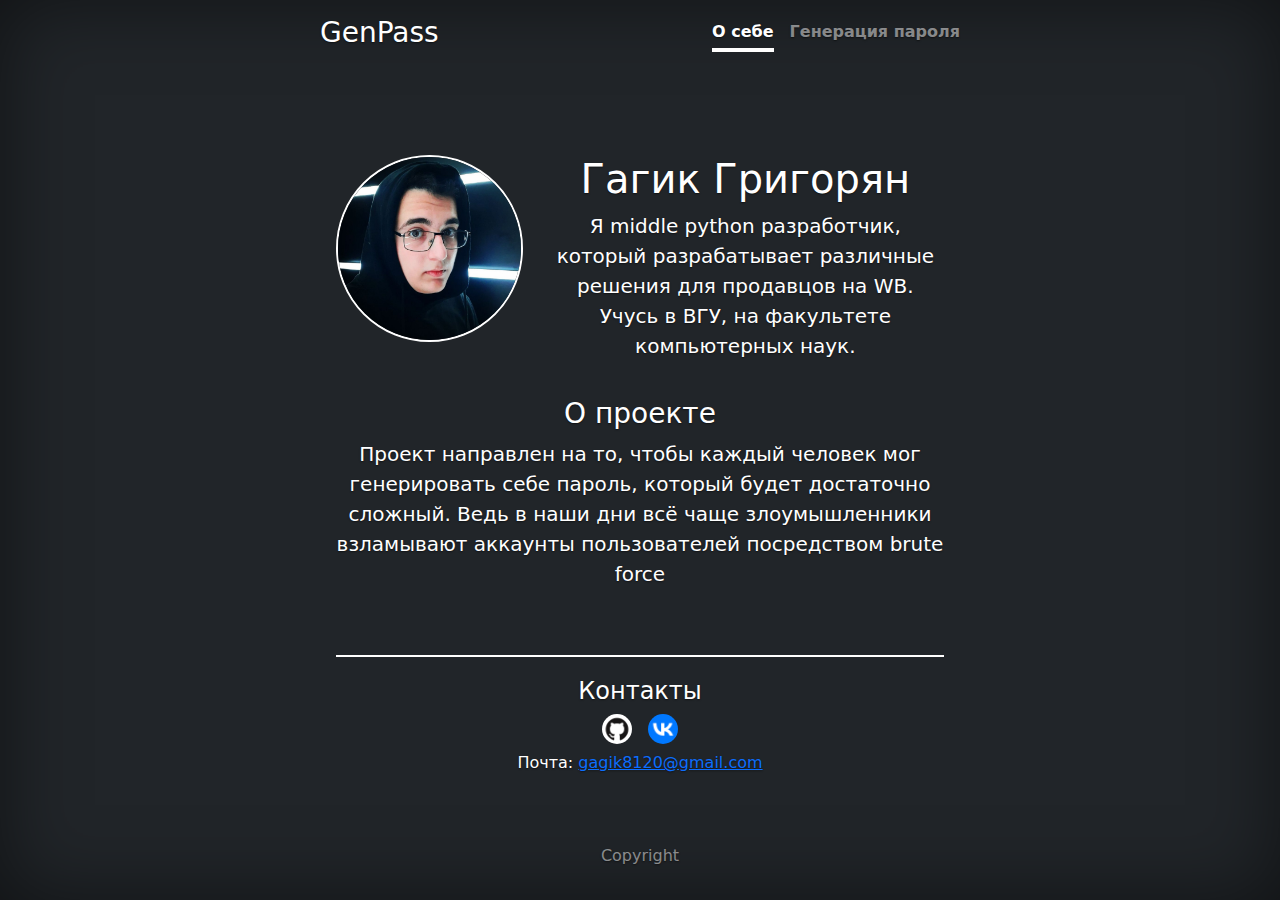
<file: index.html>
<!doctype html>
<html lang="en" class="h-100">
  <head>
    <meta charset="utf-8">
    <title>About me</title>
    <link href="css/bootstrap.min.css" rel="stylesheet">
    <link href="css/style.css" rel="stylesheet">
  </head>
  <body class="d-flex h-100 text-center text-bg-dark">

    <div class="cover-container d-flex w-100 h-100 p-3 mx-auto flex-column">
      <header class="mb-auto">
        <div>
          <h3 class="float-md-start mb-0">GenPass</h3>
          <nav class="nav nav-masthead justify-content-center float-md-end">
            <a class="nav-link fw-bold py-1 px-0 active" aria-current="page" href="#">О себе</a>
            <a class="nav-link fw-bold py-1 px-0" href="#">Генерация пароля</a>
          </nav>
        </div>
      </header>

      <main class="px-3">
        <div class="main-info">
          <div class="row">
            <div class="col-md-4">
                <img src="img/img.png" alt="Моя фотография" class="img-fluid">
            </div>
            <div class="col-md-8">
              <h1>Гагик Григорян</h1>
              <p class="lead">Я middle python разработчик, который разрабатывает различные решения для продавцов на WB. Учусь в ВГУ, на факультете компьютерных наук.</p>
            </div>
          </div>
          <div class="row">
            <div class="col-md-12">
              <div class="project">
                <h3>О проекте</h3>
                <p class="lead">Проект направлен на то, чтобы каждый человек мог генерировать себе пароль, который будет достаточно сложный. Ведь в наши дни всё чаще злоумышленники взламывают аккаунты пользователей посредством brute force</p>
              </div>
            </div>
          </div>
        </div>
        <div class="contacts">
          <div class="row">
            <h4>Контакты</h4>
          </div>
          <div class="row">
            <ul class="social-icons">
              <li><a href="https://github.com/progerg" class="github" target="_blank">
                <img src="img/github.png" alt="github">
              </a></li>
              <li><a href="https://www.vk.com/gagikgrig" class="vk" target="_blank">
                <img src="img/vk.png" alt="vk">
              </a></li>
            </ul>
            <br>
            <p>Почта: <a href="mailto:gagik8120@gmail.com?subject=Вопрос из сайта">gagik8120@gmail.com</a></p>
          </div>
        </div>
      </main>


      <footer class="mt-auto text-white-50">
        <p>Copyright</p>
      </footer>
    </div>

  </body>
</html>
</file>
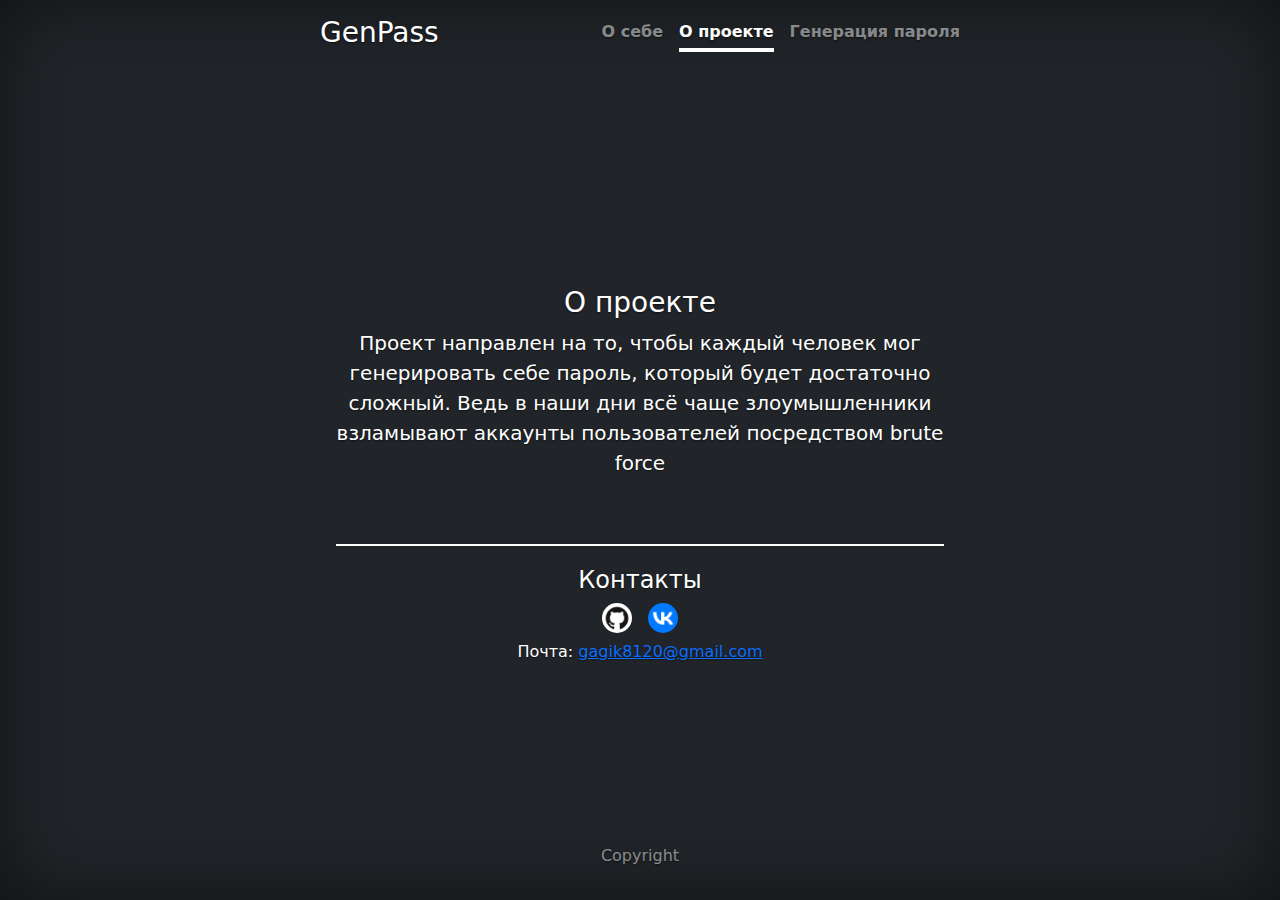
<file: about_project.html>
<!doctype html>
<html lang="en" class="h-100">
  <head>
    <meta charset="utf-8">
    <title>About project</title>
    <link href="css/bootstrap.min.css" rel="stylesheet">
    <link href="css/style.css" rel="stylesheet">
  </head>
  <body class="d-flex h-100 text-center text-bg-dark">

    <div class="cover-container d-flex w-100 h-100 p-3 mx-auto flex-column">
      <header class="mb-auto">
        <div>
          <h3 class="float-md-start mb-0">GenPass</h3>
          <nav class="nav nav-masthead justify-content-center float-md-end">
            <a class="nav-link fw-bold py-1 px-0" href="index.html">О себе</a>
            <a class="nav-link fw-bold py-1 px-0 active" aria-current="page" href="#">О проекте</a>
            <a class="nav-link fw-bold py-1 px-0" href="#">Генерация пароля</a>
          </nav>
        </div>
      </header>

      <main class="px-3">
        <div class="main-info">
          <div class="row">
            <div class="col-md-12">
              <div class="project">
                <h3>О проекте</h3>
                <p class="lead">Проект направлен на то, чтобы каждый человек мог генерировать себе пароль, который будет достаточно сложный. Ведь в наши дни всё чаще злоумышленники взламывают аккаунты пользователей посредством brute force</p>
              </div>
            </div>
          </div>
        </div>
        <div class="contacts">
          <div class="row">
            <h4>Контакты</h4>
          </div>
          <div class="row">
            <ul class="social-icons">
              <li><a href="https://github.com/progerg" class="github" target="_blank">
                <img src="img/github.png" alt="github">
              </a></li>
              <li><a href="https://www.vk.com/gagikgrig" class="vk" target="_blank">
                <img src="img/vk.png" alt="vk">
              </a></li>
            </ul>
            <br>
            <p>Почта: <a href="mailto:gagik8120@gmail.com?subject=Вопрос из сайта">gagik8120@gmail.com</a></p>
          </div>
        </div>
      </main>


      <footer class="mt-auto text-white-50">
        <p>Copyright</p>
      </footer>
    </div>

  </body>
</html>
</file>
<file: css/style.css>
/*
 * Base structure
 */

body {
  text-shadow: 0 .05rem .1rem rgba(0, 0, 0, .5);
  box-shadow: inset 0 0 5rem rgba(0, 0, 0, .5);
}

.cover-container {
  max-width: 42em;
}


/*
 * Header
 */

.nav-masthead .nav-link {
  color: rgba(255, 255, 255, .5);
  border-bottom: .25rem solid transparent;
}

.nav-masthead .nav-link:hover,
.nav-masthead .nav-link:focus {
  border-bottom-color: rgba(255, 255, 255, .25);
}

.nav-masthead .nav-link + .nav-link {
  margin-left: 1rem;
}

.nav-masthead .active {
  color: #fff;
  border-bottom-color: #fff;
}

.bd-placeholder-img {
  font-size: 1.125rem;
  text-anchor: middle;
  -webkit-user-select: none;
  -moz-user-select: none;
  user-select: none;
}

@media (min-width: 768px) {
  .bd-placeholder-img-lg {
    font-size: 3.5rem;
  }
}

.b-example-divider {
  height: 3rem;
  background-color: rgba(0, 0, 0, .1);
  border: solid rgba(0, 0, 0, .15);
  border-width: 1px 0;
  box-shadow: inset 0 .5em 1.5em rgba(0, 0, 0, .1), inset 0 .125em .5em rgba(0, 0, 0, .15);
}

.b-example-vr {
  flex-shrink: 0;
  width: 1.5rem;
  height: 100vh;
}

.bi {
  vertical-align: -.125em;
  fill: currentColor;
}

.nav-scroller {
  position: relative;
  z-index: 2;
  height: 2.75rem;
  overflow-y: hidden;
}

.nav-scroller .nav {
  display: flex;
  flex-wrap: nowrap;
  padding-bottom: 1rem;
  margin-top: -1px;
  overflow-x: auto;
  text-align: center;
  white-space: nowrap;
  -webkit-overflow-scrolling: touch;
}

/*
 * About me
 */

.social-icons {
    list-style: none;
    margin: 0;
    padding: 0;
}

.social-icons li {
    display: inline-block;
    margin-right: 10px;
}

.social-icons li:last-child {
    margin-right: 0;
}

.social-icons li img {
    display: block;
    width: 30px;
    height: 30px;
    border-radius: 50%;
    background-repeat: no-repeat;
    background-position: center center;
    background-size: contain;
}

.social-icons li img:hover {
    text-decoration: none;
}

.img-fluid {
    border-radius: 50%;
    border: 2px solid white;
}

.project {
   padding-top: 20px;
}

.contacts {
    border-top: 2px solid white;
    padding-top: 20px;
}

.main-info {
    padding-top: 50px;
    padding-bottom: 50px;
}
</file>
